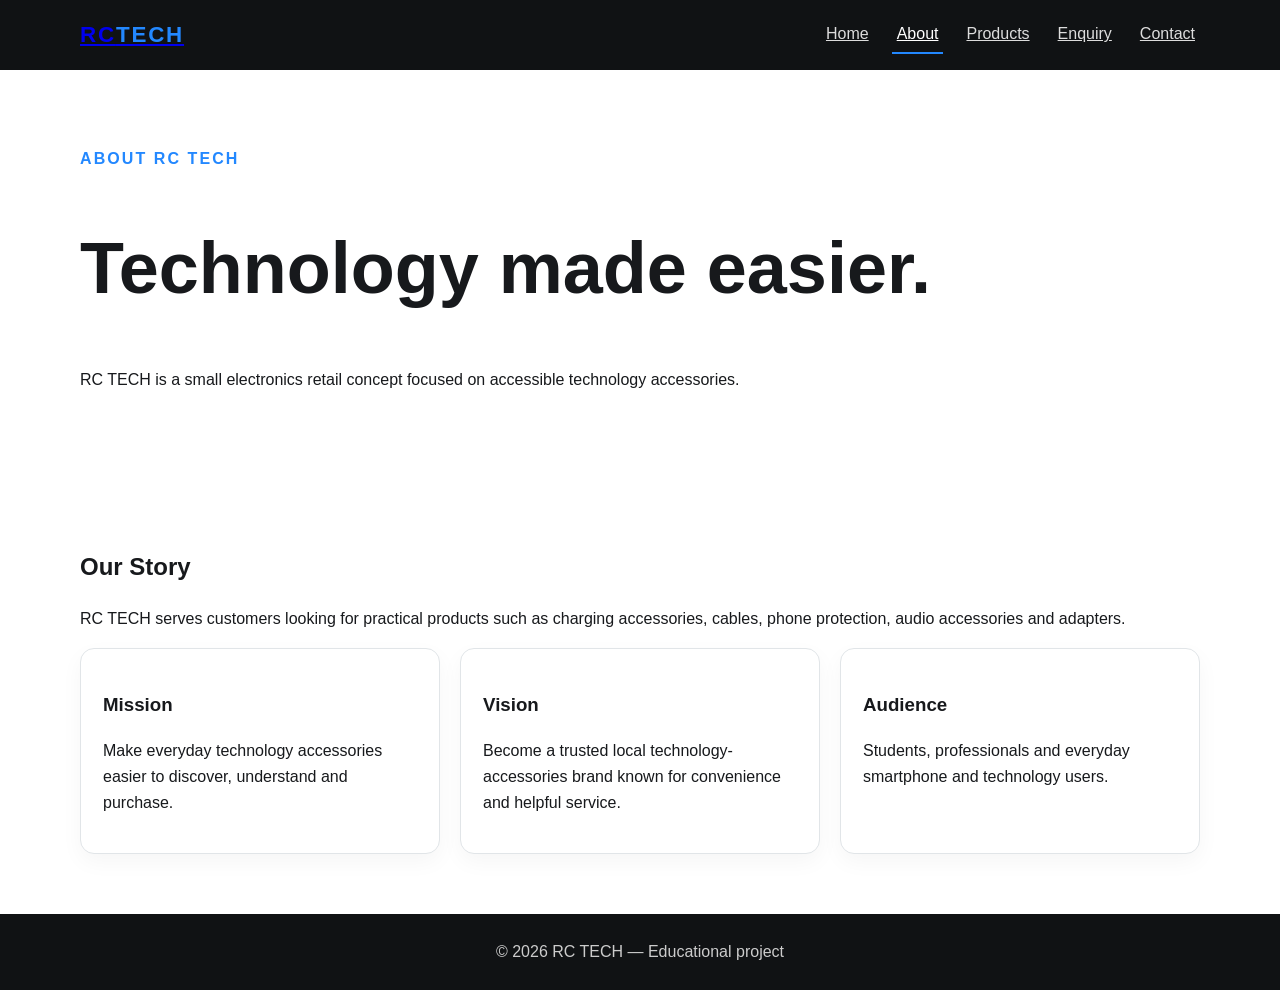
<file: RC_TECH_WEBSITE/about.html>
<!doctype html><html lang="en"><head><meta charset="UTF-8"><meta name="viewport" content="width=device-width,initial-scale=1"><title>About RC TECH</title><meta name="description" content="Learn about RC TECH and its electronics retail concept."><link rel="stylesheet" href="css/style.css"></head><body><header><div class="nav"><a class="logo" href="index.html">RC<span>TECH</span></a><nav><a href="index.html">Home</a><a class="active" href="about.html">About</a><a href="products.html">Products</a><a href="enquiry.html">Enquiry</a><a href="contact.html">Contact</a></nav></div></header><main><section class="page"><p class="eyebrow">ABOUT RC TECH</p><h1>Technology made easier.</h1><p>RC TECH is a small electronics retail concept focused on accessible technology accessories.</p></section><section><h2>Our Story</h2><p>RC TECH serves customers looking for practical products such as charging accessories, cables, phone protection, audio accessories and adapters.</p><div class="grid"><article><h3>Mission</h3><p>Make everyday technology accessories easier to discover, understand and purchase.</p></article><article><h3>Vision</h3><p>Become a trusted local technology-accessories brand known for convenience and helpful service.</p></article><article><h3>Audience</h3><p>Students, professionals and everyday smartphone and technology users.</p></article></div></section></main><footer>© 2026 RC TECH — Educational project</footer><script src="js/script.js"></script></body></html>
</file>
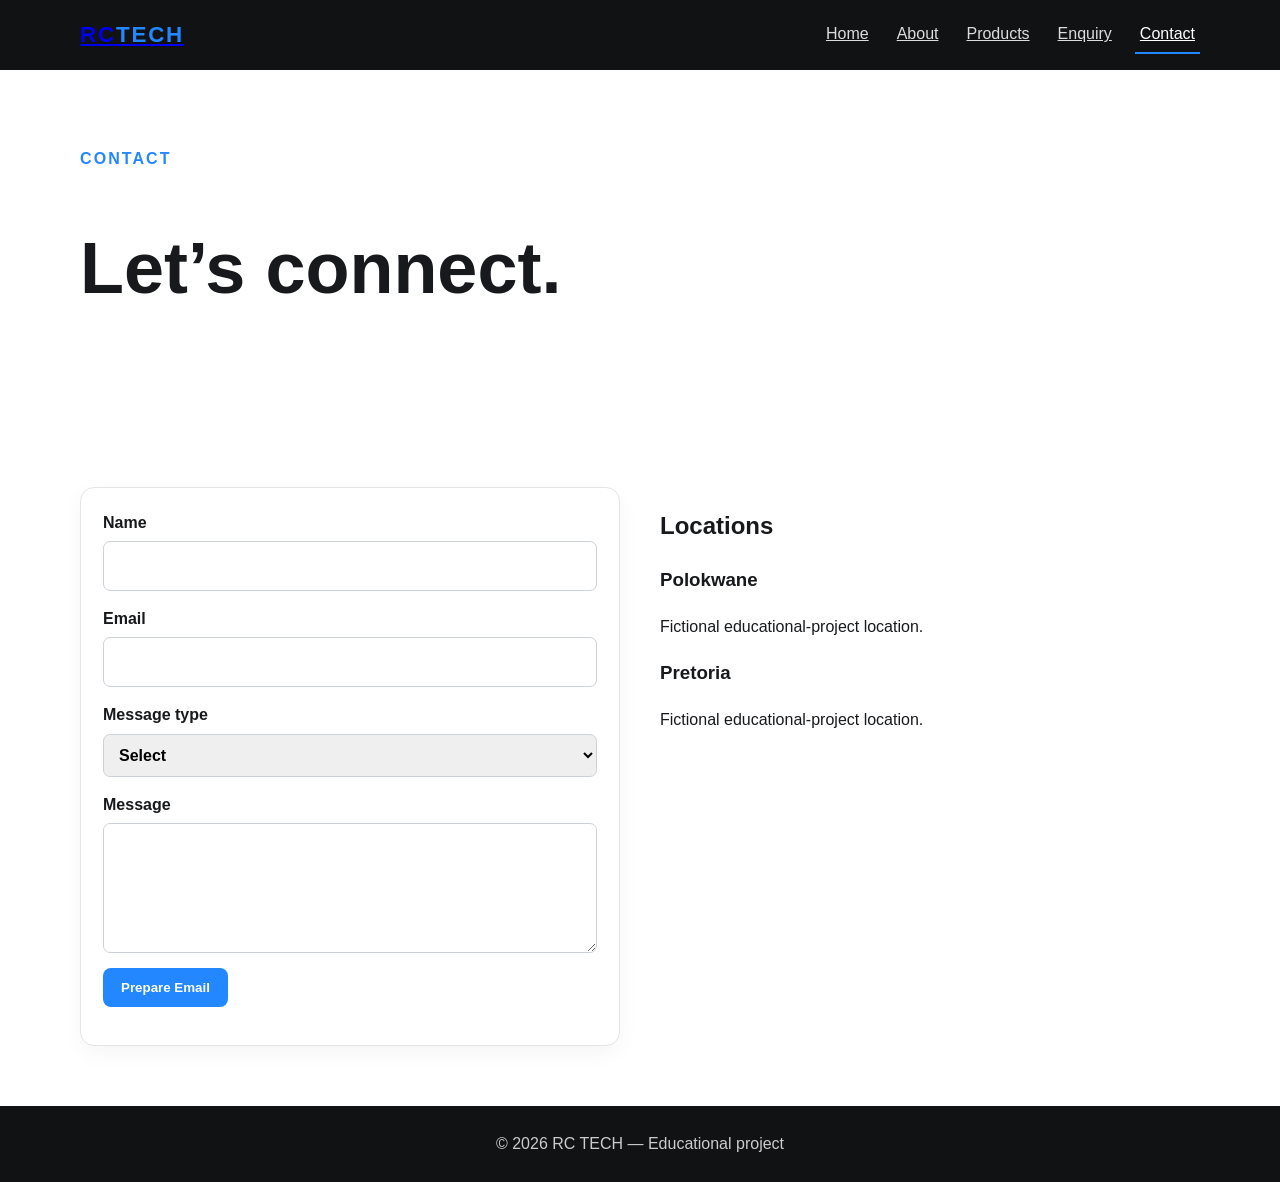
<file: RC_TECH_WEBSITE/contact.html>
<!doctype html><html lang="en"><head><meta charset="UTF-8"><meta name="viewport" content="width=device-width,initial-scale=1"><title>Contact RC TECH</title><meta name="description" content="Contact RC TECH for general messages and support."><link rel="stylesheet" href="css/style.css"></head><body><header><div class="nav"><a class="logo" href="index.html">RC<span>TECH</span></a><nav><a href="index.html">Home</a><a href="about.html">About</a><a href="products.html">Products</a><a href="enquiry.html">Enquiry</a><a class="active" href="contact.html">Contact</a></nav></div></header><main><section class="page"><p class="eyebrow">CONTACT</p><h1>Let’s connect.</h1></section><section class="split"><form id="contactForm"><label>Name<input name="name" required minlength="2"></label><label>Email<input name="email" type="email" required></label><label>Message type<select name="type" required><option value="">Select</option><option>General enquiry</option><option>Support</option><option>Feedback</option></select></label><label>Message<textarea name="message" minlength="10" required></textarea></label><button class="btn">Prepare Email</button><p id="contactResponse"></p></form><div><h2>Locations</h2><article><h3>Polokwane</h3><p>Fictional educational-project location.</p></article><article><h3>Pretoria</h3><p>Fictional educational-project location.</p></article></div></section></main><footer>© 2026 RC TECH — Educational project</footer><script src="js/script.js"></script></body></html>
</file>
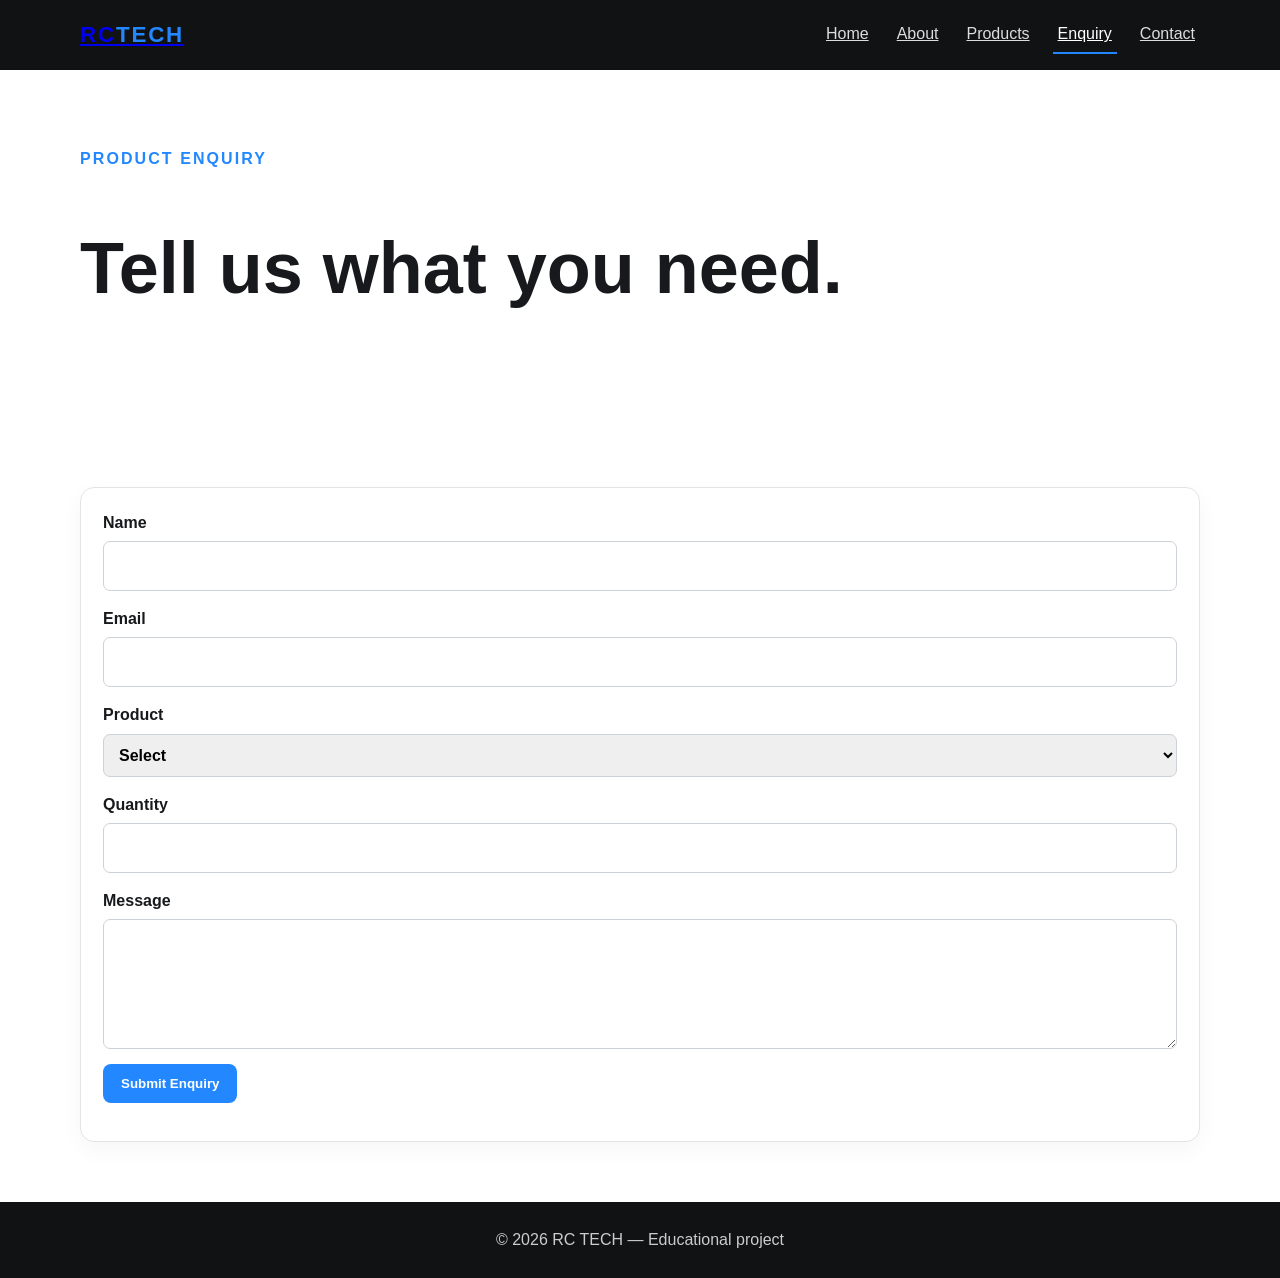
<file: RC_TECH_WEBSITE/enquiry.html>
<!doctype html><html lang="en"><head><meta charset="UTF-8"><meta name="viewport" content="width=device-width,initial-scale=1"><title>RC TECH Product Enquiry</title><meta name="description" content="Enquire about RC TECH electronics, product availability and bulk orders."><link rel="stylesheet" href="css/style.css"></head><body><header><div class="nav"><a class="logo" href="index.html">RC<span>TECH</span></a><nav><a href="index.html">Home</a><a href="about.html">About</a><a href="products.html">Products</a><a class="active" href="enquiry.html">Enquiry</a><a href="contact.html">Contact</a></nav></div></header><main><section class="page"><p class="eyebrow">PRODUCT ENQUIRY</p><h1>Tell us what you need.</h1></section><section><form id="enquiryForm"><label>Name<input name="name" required minlength="2"></label><label>Email<input name="email" type="email" required></label><label>Product<select name="product" required><option value="">Select</option><option>Cables</option><option>Chargers</option><option>Phone Covers</option><option>Audio Accessories</option><option>Adapters</option></select></label><label>Quantity<input name="quantity" type="number" min="1" required></label><label>Message<textarea name="message" minlength="10" required></textarea></label><button class="btn">Submit Enquiry</button><p id="response"></p></form></section></main><footer>© 2026 RC TECH — Educational project</footer><script src="js/script.js"></script></body></html>
</file>
<file: RC_TECH_WEBSITE/css/style.css>
*{box-sizing:border-box}body{margin:0;font-family:Arial,sans-serif;color:#17191c;line-height:1.6}header{background:#101214;color:#fff}.nav{width:92%;max-width:1120px;margin:auto;min-height:70px;display:flex;align-items:center;justify-content:space-between;gap:20px}.logo{font-size:1.4rem;font-weight:900;letter-spacing:.08em}.logo span{color:#2388ff}nav{display:flex;gap:18px;flex-wrap:wrap}nav a{color:#ddd;padding:5px}nav a:hover,nav a.active{color:#fff;border-bottom:2px solid #2388ff}main>section,.page{width:92%;max-width:1120px;margin:auto;padding:60px 0}.hero{max-width:none!important;width:100%!important;padding:90px max(4%,calc((100% - 1120px)/2))!important;background:#111820;color:#fff;display:grid;grid-template-columns:1fr 1fr;gap:40px;align-items:center}.hero img{width:100%;background:#fff;border-radius:18px}.hero h1,.page h1{font-size:clamp(2.4rem,6vw,4.5rem);line-height:1.05}.eyebrow{color:#2388ff;font-weight:800;letter-spacing:.13em}.btn{display:inline-block;background:#2388ff;color:#fff;border:0;border-radius:8px;padding:12px 18px;font-weight:800;cursor:pointer}.grid{display:grid;grid-template-columns:repeat(3,1fr);gap:20px}.grid article,form{border:1px solid #e1e5e8;border-radius:14px;padding:22px;background:#fff;box-shadow:0 8px 22px #0000000a}.grid img{width:100%;height:150px;object-fit:contain}.split{display:grid;grid-template-columns:1fr 1fr;gap:40px}label{display:block;font-weight:700;margin-bottom:15px}input,select,textarea{display:block;width:100%;margin-top:6px;padding:11px;border:1px solid #ccd2d8;border-radius:7px;font:inherit}textarea{min-height:130px}footer{background:#101214;color:#ccc;padding:25px;text-align:center}#search{max-width:500px} @media(max-width:800px){.hero,.split,.grid{grid-template-columns:1fr}.nav{align-items:flex-start;flex-direction:column;padding:14px 0}.hero{padding:60px 4%!important}main>section,.page{padding:45px 0}}
</file>
